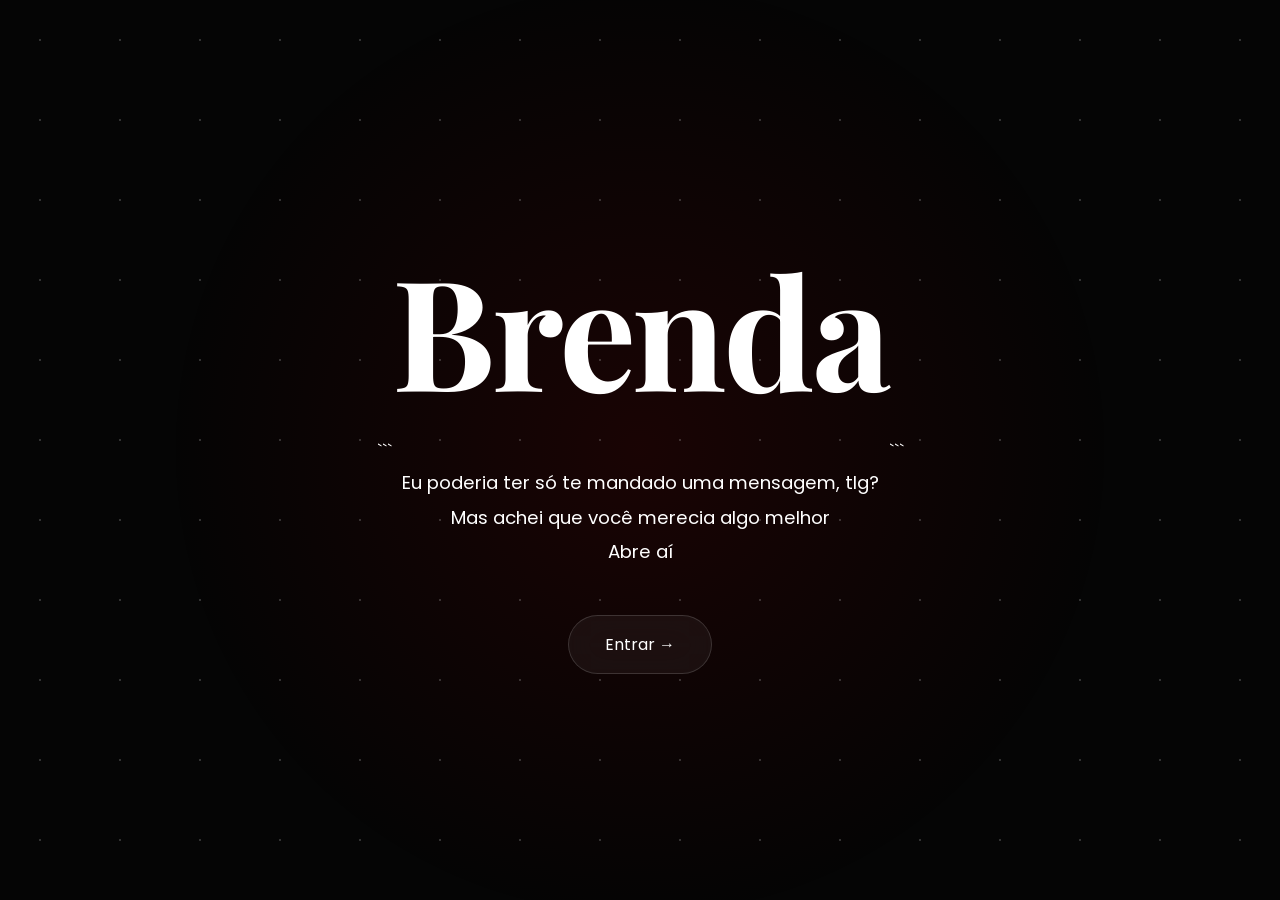
<file: index.html>
<!DOCTYPE html>

<html lang="pt-BR">

<head>
<meta charset="UTF-8">
<meta name="viewport" content="width=device-width, initial-scale=1.0">

<title>Brenda</title>

<link rel="preconnect" href="https://fonts.googleapis.com">
<link rel="preconnect" href="https://fonts.gstatic.com" crossorigin>

<link href="https://fonts.googleapis.com/css2?family=Poppins:wght@300;400;500;600&family=Playfair+Display:wght@500;600;700&display=swap" rel="stylesheet">

<link rel="stylesheet" href="style.css">
</head>

<body>

<div class="background-glow"></div>

<div class="stars"></div>


<section class="hero">

```
<div class="hero-content">

    <h1 class="title">
        Brenda
    </h1>

    <div class="text-container">

        <p class="fade-line delay-1">
            Eu poderia ter só te mandado uma mensagem, tlg?
        </p>

        <p class="fade-line delay-2">
            Mas achei que você merecia algo melhor
        </p>

        <p class="fade-line delay-3">
            Abre aí
        </p>

    </div>

    <a href="galeria.html" class="enter-btn">
        Entrar →
    </a>

</div>
```

</section>

<script src="script.js"></script>

</body>
</html>
</file>
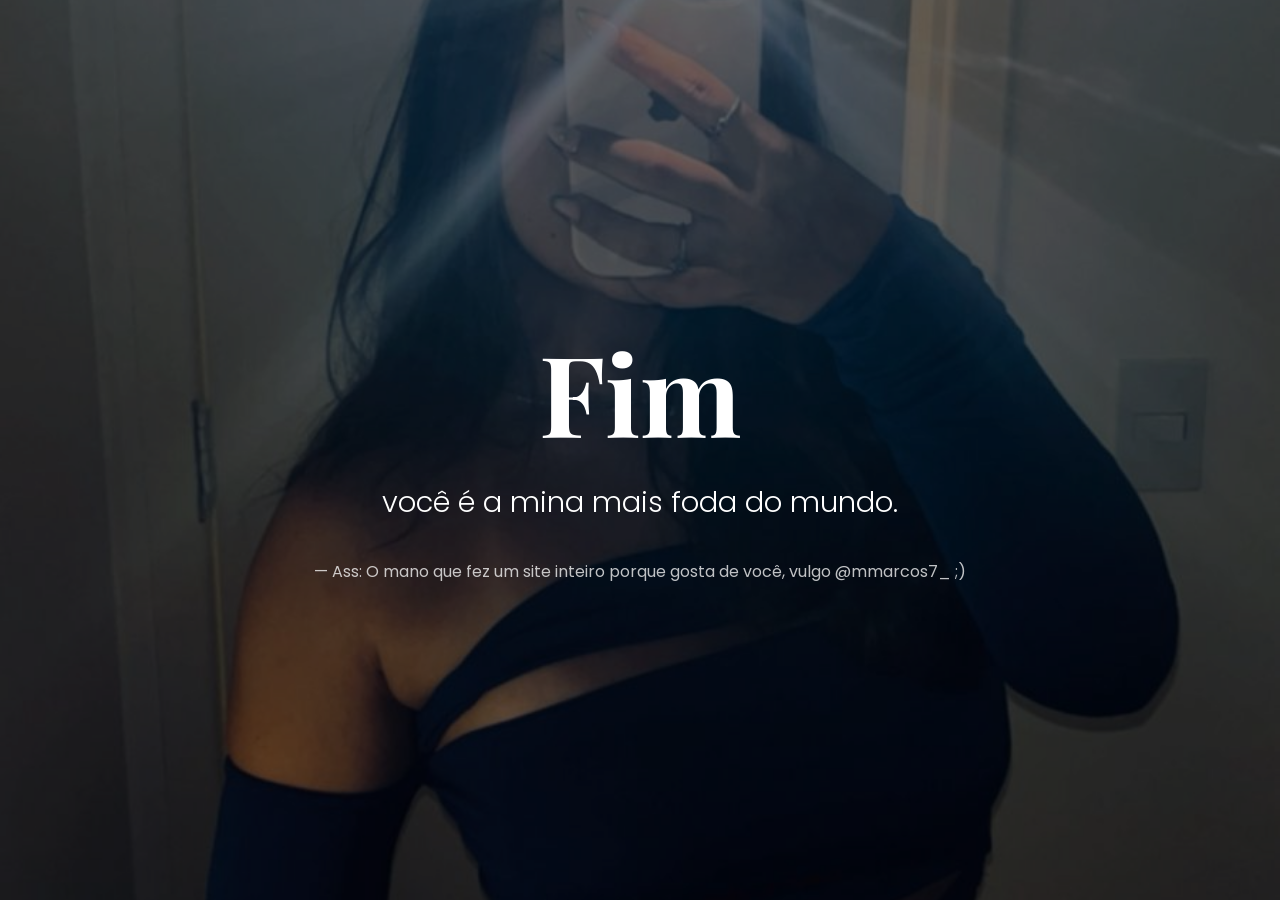
<file: final.html>
<!DOCTYPE html>
<html lang="pt-BR">

<head>

<meta charset="UTF-8">
<meta name="viewport" content="width=device-width, initial-scale=1.0">

<title>Brenda</title>

<link rel="preconnect" href="https://fonts.googleapis.com">
<link rel="preconnect" href="https://fonts.gstatic.com" crossorigin>

<link href="https://fonts.googleapis.com/css2?family=Poppins:wght@300;400;500;600&family=Playfair+Display:wght@600;700&display=swap" rel="stylesheet">

<link rel="stylesheet" href="style.css">

</head>

<body>

<section class="ending">

    <img
    src="img/favorita.jpg"
    class="ending-image">

    <div class="ending-overlay"></div>

    <div class="ending-content">

        <h1>
            Fim
        </h1>

        <h2>
            você é a mina mais foda do mundo.
        </h2>

        <p>
            — Ass: O mano que fez um site inteiro porque gosta de você, vulgo @mmarcos7_ ;)
        </p>

    </div>

</section>

</body>

</html>
</file>
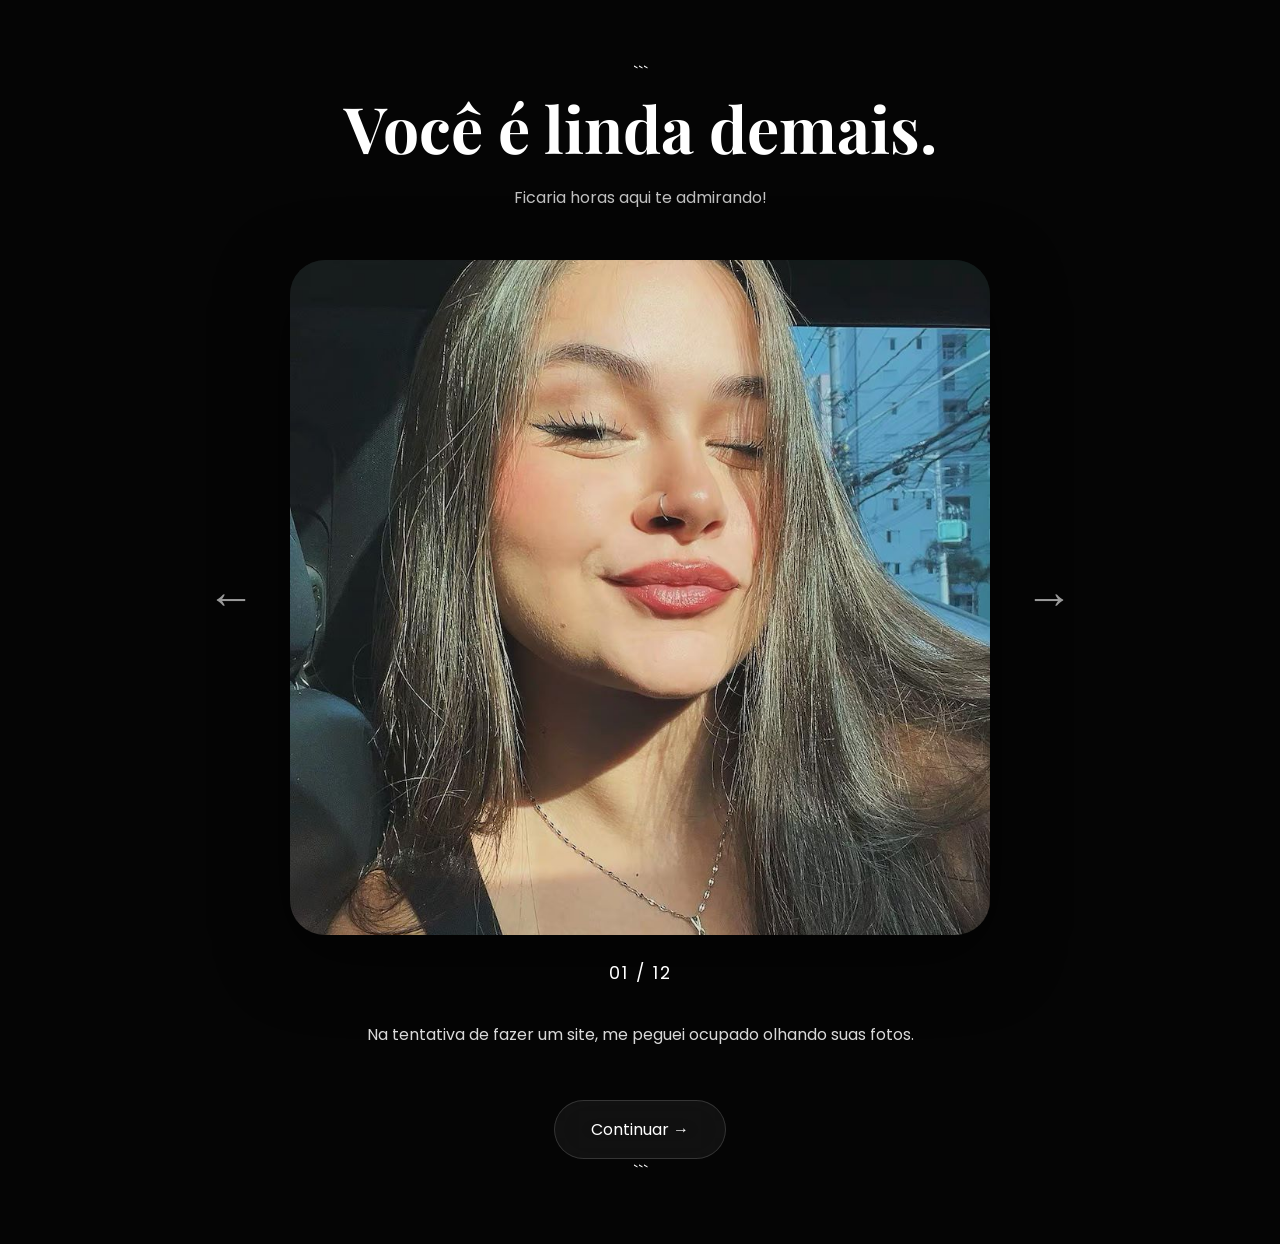
<file: galeria.html>
<!DOCTYPE html>

<html lang="pt-BR">

<head>

<meta charset="UTF-8">
<meta name="viewport" content="width=device-width, initial-scale=1.0">

<title>Brenda</title>

<link rel="preconnect" href="https://fonts.googleapis.com">

<link rel="preconnect" href="https://fonts.gstatic.com" crossorigin>

<link href="https://fonts.googleapis.com/css2?family=Poppins:wght@300;400;500;600&family=Playfair+Display:wght@600;700&display=swap" rel="stylesheet">

<link rel="stylesheet" href="style.css">

</head>

<body>

<section class="gallery-page">

```
<div class="gallery-header">

    <h1>
        Você é linda demais.
    </h1>

    <p>
        Ficaria horas aqui te admirando!
    </p>

</div>

<div class="carousel-wrapper">

    <button class="arrow" onclick="prevPhoto()">
        ←
    </button>

    <div class="photo-container">

        <img
        id="gallery-image"
        src="img/foto1.jpg"
        alt="Brenda">
        

    </div>

    <button class="arrow" onclick="nextPhoto()">
        →
    </button>

</div>

<div class="counter">

    <span id="current-photo">
        01
    </span>

    /

    <span>
        12
    </span>

</div>

<div class="photo-message" id="photo-message">

    Na tentativa de fazer um site,

    me peguei ocupado olhando suas fotos.

</div>

<div class="continue-container">

    <a
    href="verdades.html"
    class="enter-btn">

    Continuar →

    </a>

</div>
```

</section>

<script src="script.js"></script>

</body>
</html>
</file>
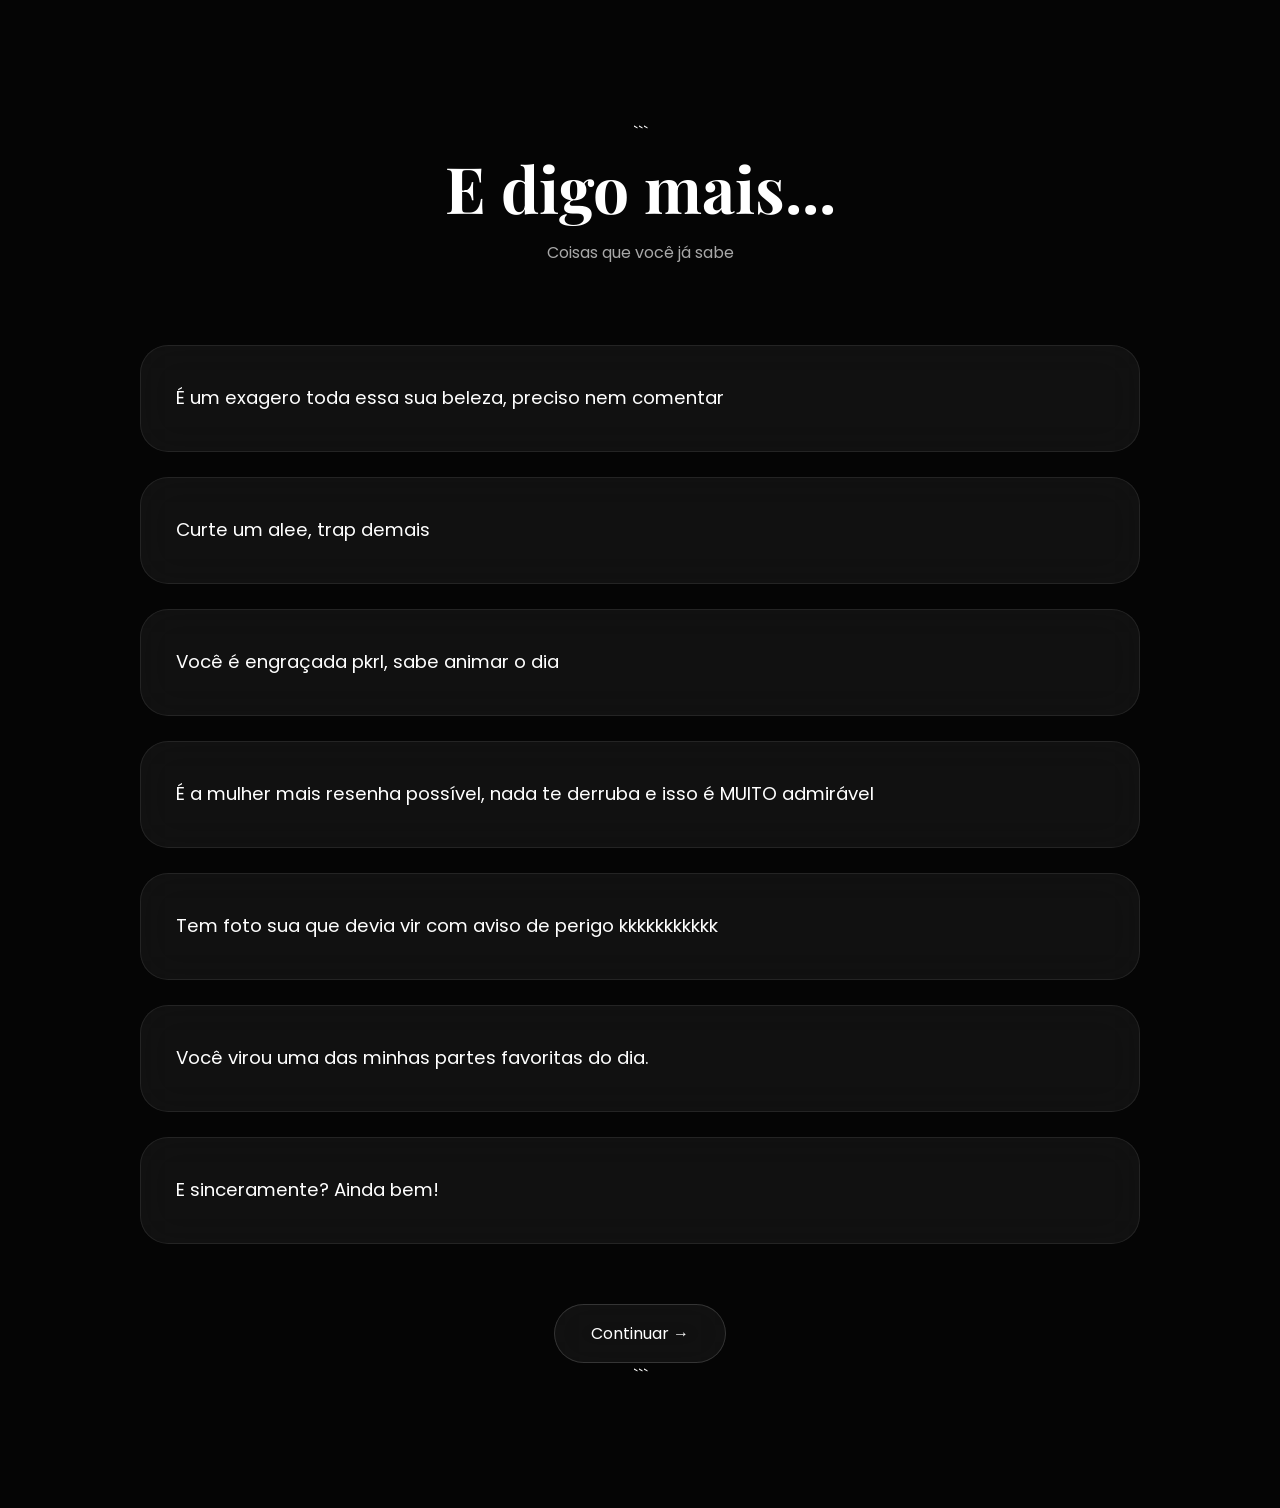
<file: verdades.html>
<!DOCTYPE html>

<html lang="pt-BR">

<head>

<meta charset="UTF-8">
<meta name="viewport" content="width=device-width, initial-scale=1.0">

<title>Brenda</title>

<link rel="preconnect" href="https://fonts.googleapis.com">

<link rel="preconnect" href="https://fonts.gstatic.com" crossorigin>

<link href="https://fonts.googleapis.com/css2?family=Poppins:wght@300;400;500;600&family=Playfair+Display:wght@600;700&display=swap" rel="stylesheet">

<link rel="stylesheet" href="style.css">

</head>

<body>

<section class="truths-page">

```
<div class="truths-header">

    <h1>
        E digo mais...
    </h1>

    <p>
        Coisas que você já sabe
    </p>

</div>

<div class="truths-container">

    <div class="truth-card reveal">
        É um exagero toda essa sua beleza, preciso nem comentar
    </div>

    <div class="truth-card reveal">
        Curte um alee, trap demais
    </div>

    <div class="truth-card reveal">
        Você é engraçada pkrl, sabe animar o dia
    </div>

    <div class="truth-card reveal">
        É a mulher mais resenha possível, nada te derruba e isso é MUITO admirável
    </div>

    <div class="truth-card reveal">
        Tem foto sua que devia vir com aviso de perigo kkkkkkkkkkk
    </div>

    <div class="truth-card reveal">
        Você virou uma das minhas partes favoritas do dia.
    </div>

    <div class="truth-card reveal">
        E sinceramente?
        Ainda bem!
    </div>

</div>

<a
href="final.html"
class="enter-btn">

Continuar →

</a>
```

</section>

<script src="script.js"></script>

</body>

</html>
</file>
<file: style.css>
*{
margin:0;
padding:0;
box-sizing:border-box;
}

html{
scroll-behavior:smooth;
}

body{
font-family:'Poppins',sans-serif;
background:#050505;
color:white;
overflow-x:hidden;
min-height:100vh;
}

.background-glow{
position:fixed;
inset:0;


background:
radial-gradient(circle at center,
rgba(120,0,0,.18),
transparent 60%);

z-index:-2;


}

.stars{
position:fixed;
inset:0;
z-index:-1;
}

.stars::before{
content:"";


position:absolute;
inset:0;

background-image:
radial-gradient(white 1px, transparent 1px);

background-size:80px 80px;

opacity:.18;

animation:twinkle 6s ease-in-out infinite;


}

@keyframes twinkle{


0%{
    opacity:.10;
}

50%{
    opacity:.25;
}

100%{
    opacity:.10;
}


}

.hero{


min-height:100vh;

display:flex;

justify-content:center;

align-items:center;

padding:40px;

text-align:center;

}

.hero-content{
max-width:850px;
}

.title{


font-family:'Playfair Display',serif;

font-size:clamp(5rem,12vw,10rem);

font-weight:700;

letter-spacing:-3px;

margin-bottom:35px;

animation:titleReveal 2s ease forwards;


}

@keyframes titleReveal{


from{
    opacity:0;
    transform:translateY(30px);
}

to{
    opacity:1;
    transform:translateY(0);
}


}

.text-container{
margin-bottom:45px;
}

.fade-line{


opacity:0;

font-size:1.15rem;

line-height:1.9;

animation:fadeUp .8s ease forwards;


}

.delay-1{
animation-delay:1s;
}

.delay-2{
animation-delay:2s;
}

.delay-3{
animation-delay:3s;
}

@keyframes fadeUp{


from{
    opacity:0;
    transform:translateY(20px);
}

to{
    opacity:1;
    transform:translateY(0);
}


}

.enter-btn{


display:inline-flex;

align-items:center;

justify-content:center;

text-decoration:none;

color:white;

padding:16px 36px;

border-radius:999px;

border:1px solid rgba(255,255,255,.15);

background:rgba(255,255,255,.05);

backdrop-filter:blur(20px);

transition:.35s;


}

.enter-btn:hover{


transform:translateY(-3px);

background:rgba(255,255,255,.09);


}

.music-btn{


position:fixed;

right:25px;

bottom:25px;

z-index:999;

border:none;

cursor:pointer;

color:white;

padding:14px 20px;

border-radius:999px;

background:rgba(255,255,255,.08);

backdrop-filter:blur(20px);

border:1px solid rgba(255,255,255,.1);

transition:.3s;


}

.music-btn:hover{
transform:translateY(-2px);
}


.gallery-page{


min-height:100vh;

display:flex;

flex-direction:column;

justify-content:center;

align-items:center;

padding:60px 20px;


}

.gallery-header{

text-align:center;

margin-bottom:50px;


}

.gallery-header h1{


font-family:'Playfair Display',serif;

font-size:4rem;

margin-bottom:15px;


}

.gallery-header p{


opacity:.75;


}

.carousel-wrapper{


display:flex;

align-items:center;

gap:35px;


}

.photo-container{


width:min(85vw,700px);

height:min(75vh,800px);

overflow:hidden;

border-radius:35px;

background:#111;

box-shadow:
0 20px 70px rgba(0,0,0,.55);


}

.photo-container img{


width:100%;

height:100%;

object-fit:cover;

transition:.7s ease;


}

.arrow{


background:none;

border:none;

color:white;

font-size:3rem;

cursor:pointer;

opacity:.6;

transition:.3s;


}

.arrow:hover{


opacity:1;

transform:scale(1.08);


}

.counter{


margin-top:25px;

font-size:1.1rem;

letter-spacing:2px;


}

.photo-message{


margin-top:35px;

max-width:600px;

text-align:center;

opacity:.85;

line-height:1.8;

}

.continue-container{


margin-top:50px;

}


.truths-page{


min-height:100vh;

padding:120px 20px;

display:flex;

flex-direction:column;

align-items:center;


}

.truths-header{


text-align:center;

margin-bottom:80px;


}

.truths-header h1{


font-family:'Playfair Display',serif;

font-size:4rem;

margin-bottom:10px;


}

.truths-header p{


opacity:.65;


}

.truths-container{


width:min(1000px,95vw);

display:flex;

flex-direction:column;

gap:25px;

margin-bottom:60px;


}

.truth-card{


padding:35px;

border-radius:28px;

background:
rgba(255,255,255,.05);

border:
1px solid rgba(255,255,255,.08);

backdrop-filter:
blur(20px);

font-size:1.15rem;

line-height:1.9;

opacity:0;

transform:translateY(40px);

transition:
opacity .8s ease,
transform .8s ease;


}

.truth-card.visible{


opacity:1;

transform:translateY(0);


}

.letter-page{

    min-height:100vh;

    display:flex;

    flex-direction:column;

    justify-content:center;

    align-items:center;

    padding:80px 20px;

}

.letter-title{

    text-align:center;

    margin-bottom:50px;

}

.letter-title h1{

    font-family:'Playfair Display',serif;

    font-size:4rem;

    margin-bottom:10px;

}

.letter-title p{

    opacity:.6;

}

.envelope-container{

    position:relative;

    width:500px;

    max-width:90vw;

    height:500px;

}

.envelope{

    position:absolute;

    width:100%;

    height:280px;

    bottom:0;

    cursor:pointer;

}

.envelope-front{

    position:absolute;

    inset:0;

    background:#791616;

    border-radius:12px;

}

.envelope-top{

    position:absolute;

    top:0;

    width:100%;
    height:140px;

    background:#8f1f1f;

    clip-path:
    polygon(
    0 0,
    100% 0,
    50% 100%
    );

    transition:1s;
}

.letter-paper{

    position:absolute;

    left:50%;

    transform:
    translateX(-50%)
    translateY(180px);

    width:90%;

    background:white;

    color:#111;

    padding:35px;

    border-radius:16px;

    line-height:2;

    transition:1.2s;

    opacity:0;

}

.letter-paper.open{

    transform:
    translateX(-50%)
    translateY(-120px);

    opacity:1;

}

.signature{

    margin-top:25px;

    font-weight:600;

}

.final-joke{

    margin-top:20px;

    color:#8f1f1f;

    font-weight:600;

}

.ending{

    position:relative;

    width:100vw;

    height:100vh;

    overflow:hidden;

}

.ending-image{

    position:absolute;

    width:100%;

    height:100%;

    object-fit:cover;

}

.ending-overlay{

    position:absolute;

    inset:0;

    background:
    rgba(0,0,0,.55);

}

.ending-content{

    position:absolute;

    inset:0;

    display:flex;

    flex-direction:column;

    justify-content:center;

    align-items:center;

    text-align:center;

    z-index:5;

}

.ending-content h1{

    font-family:'Playfair Display',serif;

    font-size:7rem;

}

.ending-content h2{

    margin-top:15px;

    font-weight:300;

    font-size:1.8rem;

}

.ending-content p{

    margin-top:35px;

    opacity:.75;

}
</file>
